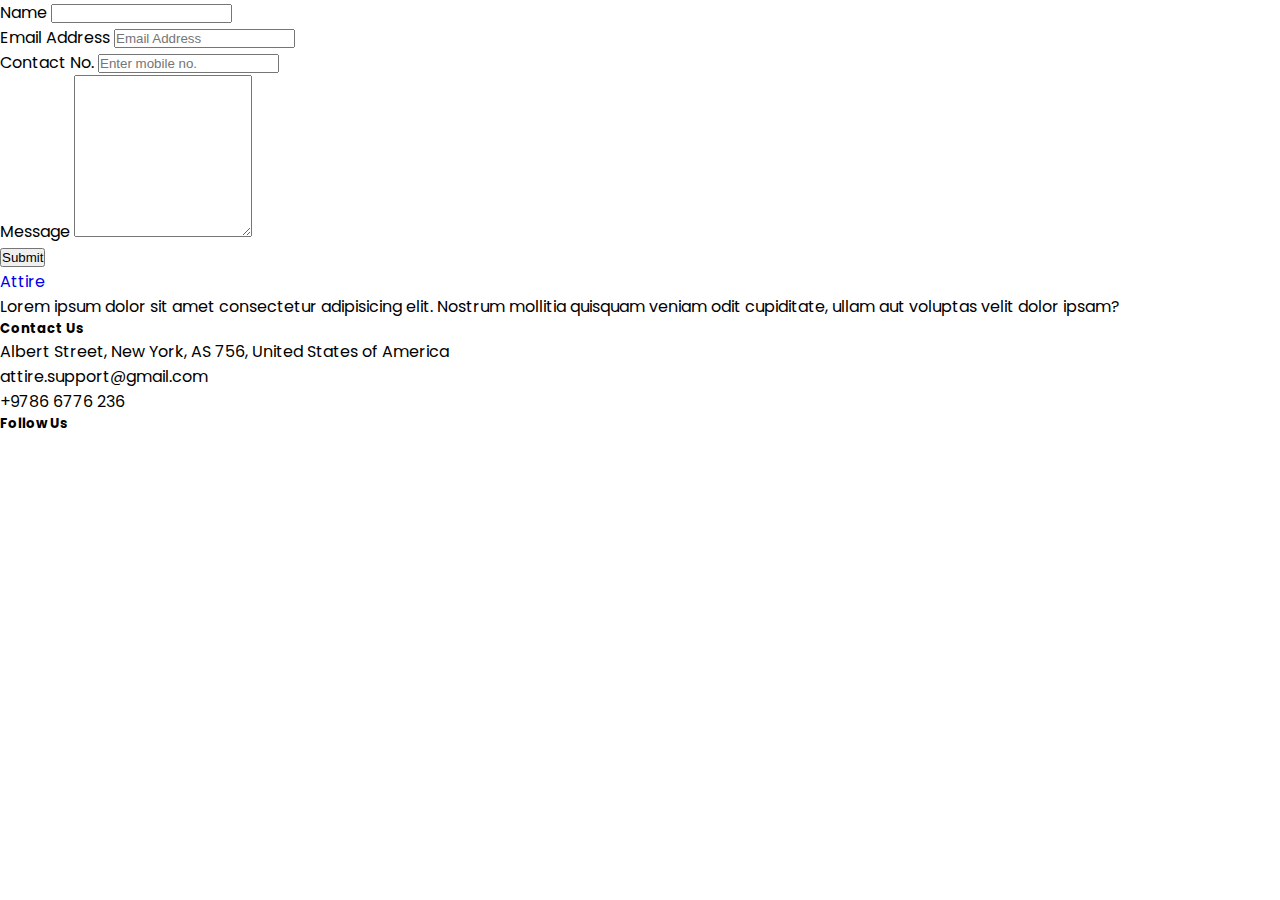
<file: contact.html>
<!DOCTYPE html>
<html lang="en">
<head>
    <meta charset="UTF-8">
    <meta http-equiv="X-UA-Compatible" content="IE=edge">
    <meta name="viewport" content="width=device-width, initial-scale=1.0">
    <title>Contact Us</title>

    <link rel="icon" type="image/x-icon" href="images/favicon.png">
    <link href="https://cdn.jsdelivr.net/npm/bootstrap@5.2.1/dist/css/bootstrap.min.css" rel="stylesheet"
    integrity="sha384-iYQeCzEYFbKjA/T2uDLTpkwGzCiq6soy8tYaI1GyVh/UjpbCx/TYkiZhlZB6+fzT" crossorigin="anonymous">

  <script src="https://cdn.jsdelivr.net/npm/bootstrap@5.2.1/dist/js/bootstrap.bundle.min.js"
    integrity="sha384-u1OknCvxWvY5kfmNBILK2hRnQC3Pr17a+RTT6rIHI7NnikvbZlHgTPOOmMi466C8"
    crossorigin="anonymous"></script>

  <link rel="stylesheet" href="https://cdnjs.cloudflare.com/ajax/libs/font-awesome/6.2.0/css/all.min.css"
    integrity="sha512-xh6O/CkQoPOWDdYTDqeRdPCVd1SpvCA9XXcUnZS2FmJNp1coAFzvtCN9BmamE+4aHK8yyUHUSCcJHgXloTyT2A=="
    crossorigin="anonymous" referrerpolicy="no-referrer" />

    <link href="css/main.css" rel="stylesheet">

</head>
<body>
    <!-- Wrapper container -->
<div class="container py-4">

    <!-- Bootstrap 5 starter form -->
    <form>
  
      <!-- Name input -->
      <div class="mb-3">
        <label class="form-label" for="name">Name</label>
        <input type="text" id="name1" class="form-control">
      </div>
  
      <!-- Email address input -->
      <div class="mb-3">
        <label class="form-label" for="emailAddress">Email Address</label>
        <input class="form-control" for="" id="emailAddress1" type="email" placeholder="Email Address" required/>
      </div>

      <!-- Contact Number input -->
      <div class="mb-3">
        <label class="form-label" for="contactno">Contact No.</label>
        <input class="form-control" id="mobile1" type="tel" pattern="[0-9]{10}" maxlength="10" placeholder="Enter mobile no." required/>
      </div>

  
      <!-- Message input -->
      <div class="mb-3">
        <label class="form-label" for="message">Message</label>
        <textarea class="form-control" id="message1" type="text" style="height: 10rem;" required></textarea>
      </div>

    <!-- Form submit button -->
    <div class="d-grid">
      <button class="btn btn-primary" id="submitButton" onclick ="sub();"type="submit">Submit</button>
    </div>

  </form>

</div>



<footer class="bg-dark py-3 mt-3">
  <div class="container">
    <div class="row text-white g-4">

      <div class="col-md-6 col-lg-3">
        <a class="text-uppercase text-decoration-none brand text-white" href="index.html">Attire</a>
        <p class="text-white text-muted mt-3">Lorem ipsum dolor sit amet consectetur adipisicing elit. Nostrum
          mollitia quisquam veniam odit cupiditate, ullam aut voluptas velit dolor ipsam?</p>
      </div>


<div class="col-md-6 col-lg-3">
  <h5 class="fw-light mb-3">Contact Us</h5>
  <div class="d-flex justify-content-start align-items-start my-2 text-muted">
    <span class="me-3">
      <i class="fas fa-map-marked-alt"></i>
    </span>
    <span class="fw-light">
      Albert Street, New York, AS 756, United States of America
    </span>
  </div>
  <div class="d-flex justify-content-start align-items-start my-2 text-muted">
    <span class="me-3">
      <i class="fas fa-envelope"></i>
    </span>
    <span class="fw-light">
      attire.support@gmail.com
    </span>
  </div>
  <div class="d-flex justify-content-start align-items-start my-2 text-muted">
    <span class="me-3">
      <i class="fas fa-phone-alt"></i>
    </span>
    <span class="fw-light">
      +9786 6776 236
    </span>
  </div>
</div>

<div class="col-md-6 col-lg-3">
  <h5 class="fw-light mb-3">Follow Us</h5>
  <div>
    <ul class="list-unstyled d-flex">
      <li>
        <a href="#" class="text-white text-decoration-none text-muted fs-4 me-4">
          <i class="fab fa-facebook-f"></i>
        </a>
      </li>
      <li>
        <a href="#" class="text-white text-decoration-none text-muted fs-4 me-4">
          <i class="fab fa-twitter"></i>
        </a>
      </li>
      <li>
        <a href="#" class="text-white text-decoration-none text-muted fs-4 me-4">
          <i class="fab fa-instagram"></i>
        </a>
      </li>
      <li>
        <a href="#" class="text-white text-decoration-none text-muted fs-4 me-4">
          <i class="fab fa-pinterest"></i>
        </a>
      </li>
    </ul>
  </div>
</div>

    </div>
  </div>
</footer>
  <script src="js/contactscript.js"></script>
</body>
</html>
</file>
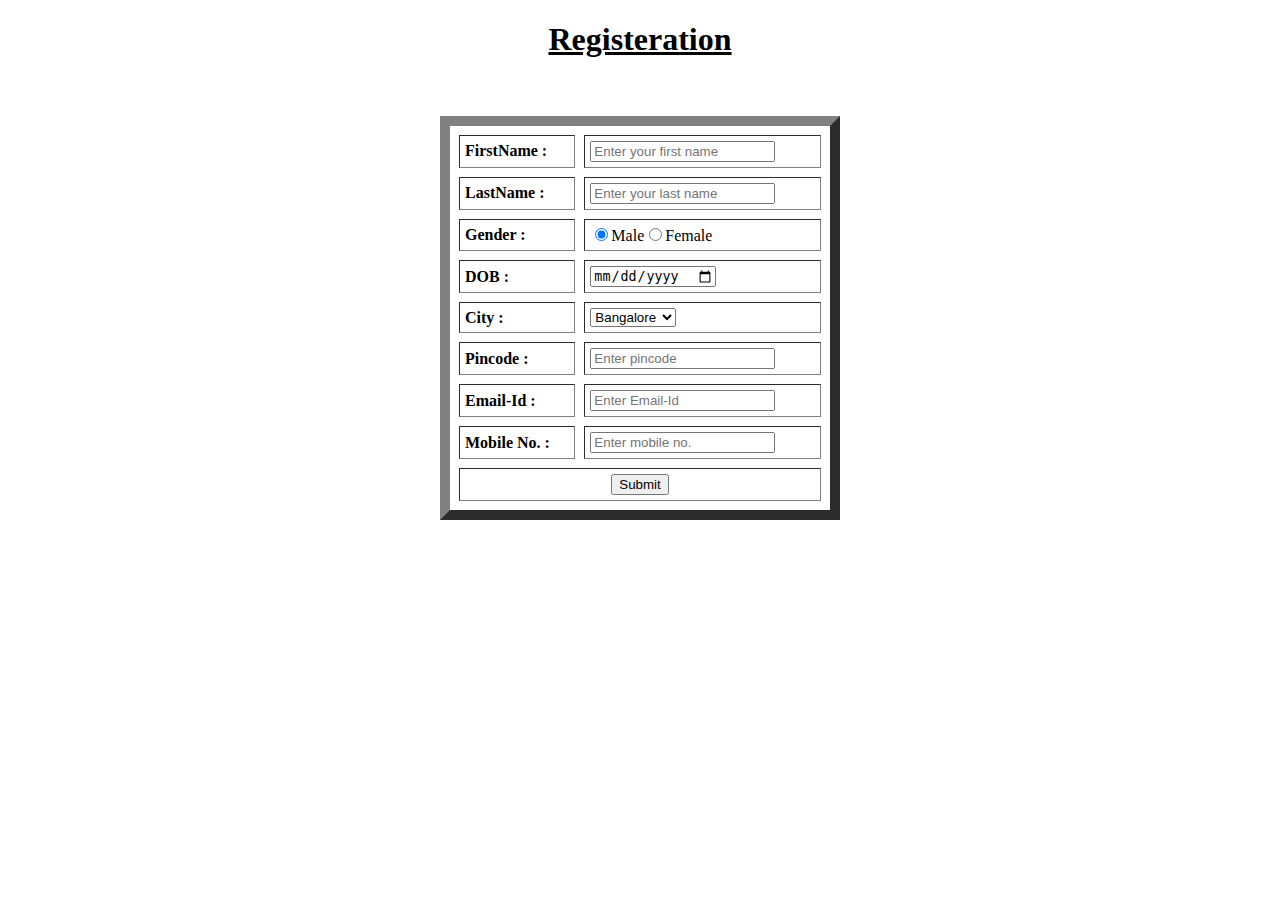
<file: signup.html>
<!Doctype html>

<html>
	<head>
		<title>Registration Form</title>
	</head>
	<body>
		<center>
			<h1><u>Registeration</u></h1>
		</center>
		<br/></br>
		<center>
				<form action="" method="">
					<table width="400" border="10" cellspacing="9" cellpadding="5" align="center">
						<tr>
							<td><b>FirstName : </b></td>
							<td><input type="text" placeholder="Enter your first name" required></td>
						</tr>
						<tr>
							<td><b>LastName : </b></td>
							<td><input type="text" placeholder="Enter your last name" required></td>
						</tr>
						<tr>
							<td><b>Gender : </b></td>
							<td><input type="radio" name="gender" checked>Male<input type="radio" name="gender">Female</td>
						</tr>
						<tr>
							<td><b>DOB : </b></td>
							<td><input type="date" required></td>
						</tr>
						<tr>
							<td><b>City : </b></td>
							<td>
								<select>
								<option disabled>Select City</option>
								<option selected>Bangalore</option>
								<option>Delhi</option>
								<option>Mumbai</option>
								<option>Pune</option>
								</select>
							</td>
						</tr>
						<tr>
							<td><b>Pincode : </b></td>
							<td><input type="tel" placeholder="Enter pincode" required></td>
						</tr>
						<tr>
							<td><b>Email-Id : </b></td>
							<td><input type="email" placeholder="Enter Email-Id" required></td>
						</tr>
						<tr>
							<td><b>Mobile No. : </b></td>
							<td><input type="tel" pattern="[0-9]{10}" maxlength="10" placeholder="Enter mobile no." required></td>
						</tr>
						<tr>
							<td colspan="2" align="center"><input type="submit" ></td>
						</tr>
					</table>
				</form>
		</center>
	</body>
</html>
</file>
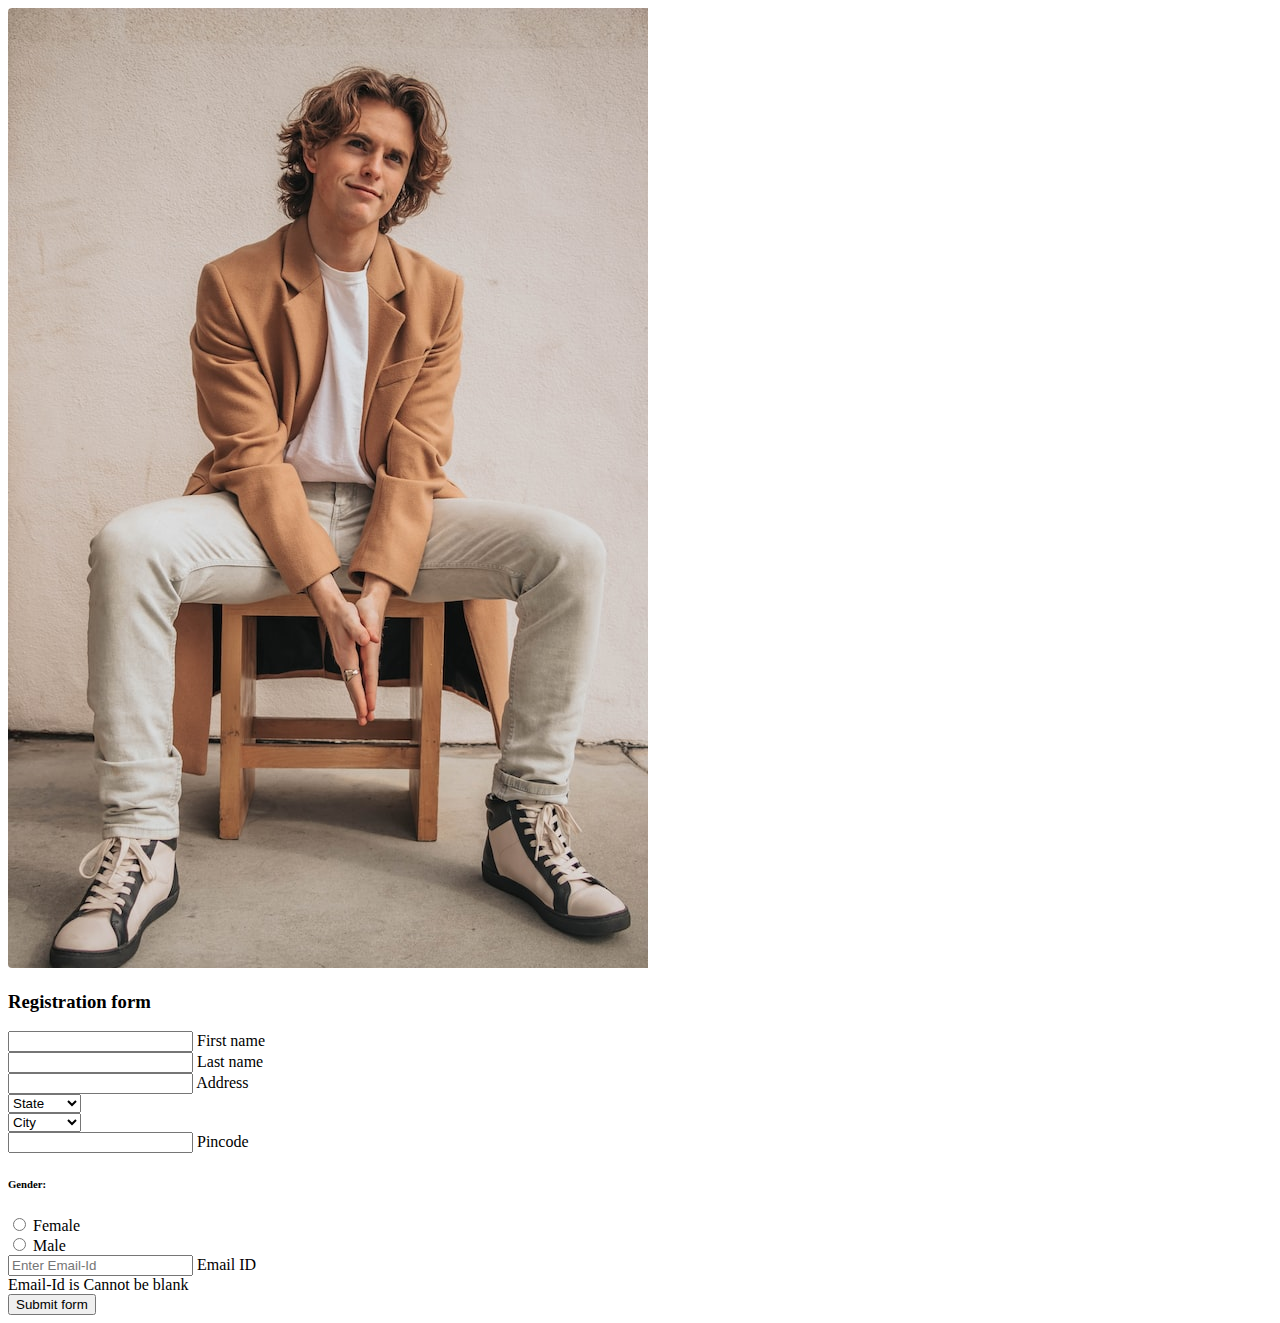
<file: signup1.html>
<!DOCTYPE html>
<html lang="en">
<head>
    <meta charset="UTF-8">
    <meta http-equiv="X-UA-Compatible" content="IE=edge">
    <meta name="viewport" content="width=device-width, initial-scale=1.0">
    <title>SignUp Form</title>

    <link rel="icon" type="image/x-icon" href="images/favicon.png">
    <link href="https://cdn.jsdelivr.net/npm/bootstrap@5.2.1/dist/css/bootstrap.min.css" rel="stylesheet"
    integrity="sha384-iYQeCzEYFbKjA/T2uDLTpkwGzCiq6soy8tYaI1GyVh/UjpbCx/TYkiZhlZB6+fzT" crossorigin="anonymous">

  <script src="https://cdn.jsdelivr.net/npm/bootstrap@5.2.1/dist/js/bootstrap.bundle.min.js"
    integrity="sha384-u1OknCvxWvY5kfmNBILK2hRnQC3Pr17a+RTT6rIHI7NnikvbZlHgTPOOmMi466C8"
    crossorigin="anonymous"></script>

  <link rel="stylesheet" href="https://cdnjs.cloudflare.com/ajax/libs/font-awesome/6.2.0/css/all.min.css"
    integrity="sha512-xh6O/CkQoPOWDdYTDqeRdPCVd1SpvCA9XXcUnZS2FmJNp1coAFzvtCN9BmamE+4aHK8yyUHUSCcJHgXloTyT2A=="
    crossorigin="anonymous" referrerpolicy="no-referrer" />



    <style>
        .card-registration .select-input.form-control[readonly]:not([disabled]) {
font-size: 1rem;
line-height: 2.15;
padding-left: .75em;
padding-right: .75em;
}
.card-registration .select-arrow {
top: 13px;
}
    </style>
</head>
<body>
    <section class="h-100 bg-dark">
        <div class="container py-5 h-100">
          <div class="row d-flex justify-content-center align-items-center h-100">
            <div class="col">
              <div class="card card-registration my-4">
                <div class="row g-0">
                  <div class="col-xl-6 d-none d-xl-block">
                    <img src="images/signup.jpg"
                      alt="Sample photo" class="img-fluid"
                      style="border-top-left-radius: .25rem; border-bottom-left-radius: .25rem;" />
                  </div>
                  <div class="col-xl-6">
                    <div class="card-body p-md-5 text-black">
                      <h3 class="mb-5 text-uppercase">Registration form</h3>
      
                      <div class="row">
                        <div class="col-md-6 mb-4">
                          <div class="form-outline">
                            <input type="text" id="form3Example1m" class="form-control form-control-lg" />
                            <label class="form-label" for="form3Example1m">First name</label>
                          </div>
                        </div>
                        <div class="col-md-6 mb-4">
                          <div class="form-outline">
                            <input type="text" id="form3Example1n" class="form-control form-control-lg" />
                            <label class="form-label" for="form3Example1n">Last name</label>
                          </div>
                        </div>
                      </div>
      
                      <div class="form-outline mb-4">
                        <input type="text" id="form3Example8" class="form-control form-control-lg" />
                        <label class="form-label" for="form3Example8">Address</label>
                      </div>
                     
      
                      <div class="row">
                        <div class="col-md-6 mb-4">
      
                          <select class="select">
                            <option value="1">State</option>
                            <option value="2">Option 1</option>
                            <option value="3">Option 2</option>
                            <option value="4">Option 3</option>
                          </select>
      
                        </div>
                        <div class="col-md-6 mb-4">
      
                          <select class="select">
                            <option value="1">City</option>
                            <option value="2">Option 1</option>
                            <option value="3">Option 2</option>
                            <option value="4">Option 3</option>
                          </select>
      
                        </div>
                      </div>
                      <div class="form-outline was-validated mb-4">
                        <input type="text" id="pincode" class="form-control form-control-lg" required />
                        <label class="form-label" for="pincode">Pincode</label>
                      </div>
      
                      <div class="d-md-flex justify-content-start align-items-center mb-4 py-2">
      
                        <h6 class="mb-0 me-4">Gender: </h6>
      
                        <div class="form-check form-check-inline mb-0 me-4">
                          <input class="form-check-input" type="radio" name="inlineRadioOptions" id="femaleGender"
                            value="option1" />
                          <label class="form-check-label" for="femaleGender">Female</label>
                        </div>
      
                        <div class="form-check form-check-inline mb-0 me-4">
                          <input class="form-check-input" type="radio" name="inlineRadioOptions" id="maleGender"
                            value="option2" />
                          <label class="form-check-label" for="maleGender">Male</label>
                        </div>     
                      </div>
      
      
                      <div class="form-outline was-validated mb-4">
                        <input type="email" id="email" placeholder="Enter Email-Id" class="form-control form-control-lg" required/>
                        <label class="form-label" for="form3Example97">Email ID</label>
                        <div class="invalid-feedback">Email-Id is Cannot be blank</div>
                      </div>
      
                      <div class="d-flex justify-content-end pt-3">
                        <button type="submit" class="btn btn-warning btn-lg ms-2">Submit form</button>
                      </div>
      
                    </div>
                  </div>
                </div>
              </div>
            </div>
          </div>
        </div>
      </section>
</body>
</html>
</file>
<file: css/main.css>
/*Link for heading*/
@import url('https://fonts.googleapis.com/css2?family=Kaisei+Tokumin:wght@400;500;700&family=Poppins:wght@300;400;500&display=swap');

/*Link for heading*/
@import url('https://fonts.googleapis.com/css2?family=Bebas+Neue&display=swap');

*{
    margin: 0;
    padding: 0;
}

:root{
    --lg-font: 'Kaisei Tokumin', serif;
    --sm-font: 'Poppins', sans-serif;
}


body{

   /* font-family: var(--sm-font); */
   font-family: 'Poppins', sans-serif;;
}


/*Custom CSS*/
.navbar-brand img{
    width: 30px;
}

a,a:hover{
    text-decoration: none;

}
p{
    margin: 0;
}

/* title */
.title h2{
    font-family: 'Bebas Neue', cursive;
    color:#16213E;
}



.btn-custom1{
    background-color: rgb(255, 216, 20);
    border: none;
    height: 30px;
    width: 140px;
    border-radius: 15px;
    cursor: pointer;
}

.btn-custom1:hover {
    background-color: rgb(245, 205, 3);

    }
#header .navbar-nav .nav-item .nav-link{
    color:black;
    padding: 0.5rem 1rem;
}
#header .navbar-nav .nav-item .nav-link:hover,
#header .navbar-nav .nav-item .nav-link:active{
    color:red;
    text-align: center;
}
#header .navbar-toggler{
    box-shadow: none;
}

.img-carousel{
    width: 100%;
    height: 500px;
    object-fit:fill;
}

/* special */
.special-img span{
    top: 20px;
    right: 20px;
}
.special-list .btn{
    padding: 8px 20px!important;
}
.special-img img{
    -webkit-transition: all 0.3s ease;
    -o-transition: all 0.3s ease;
    transition: all 0.3s ease;
}
.special-img:hover img{
    -webkit-transform: scale(1.2);
        -ms-transform: scale(1.2);
            transform: scale(1.2);
}



/* offers */
#offers{
    background: url(../images/offer_img.jpg) center/cover no-repeat;
}
#offers .row{
    min-height: 60vh;
}
.offers-content span{
    font-size: 28px;
}
.offers-content h2{
    font-size: 60px;
    font-family: var(--lg-font);
}




/* media queries */
@media(max-width: 992px){
    .img-carousel{
        width: 100%;
        height: 250px;
        object-fit:fill;
}
}
</file>
